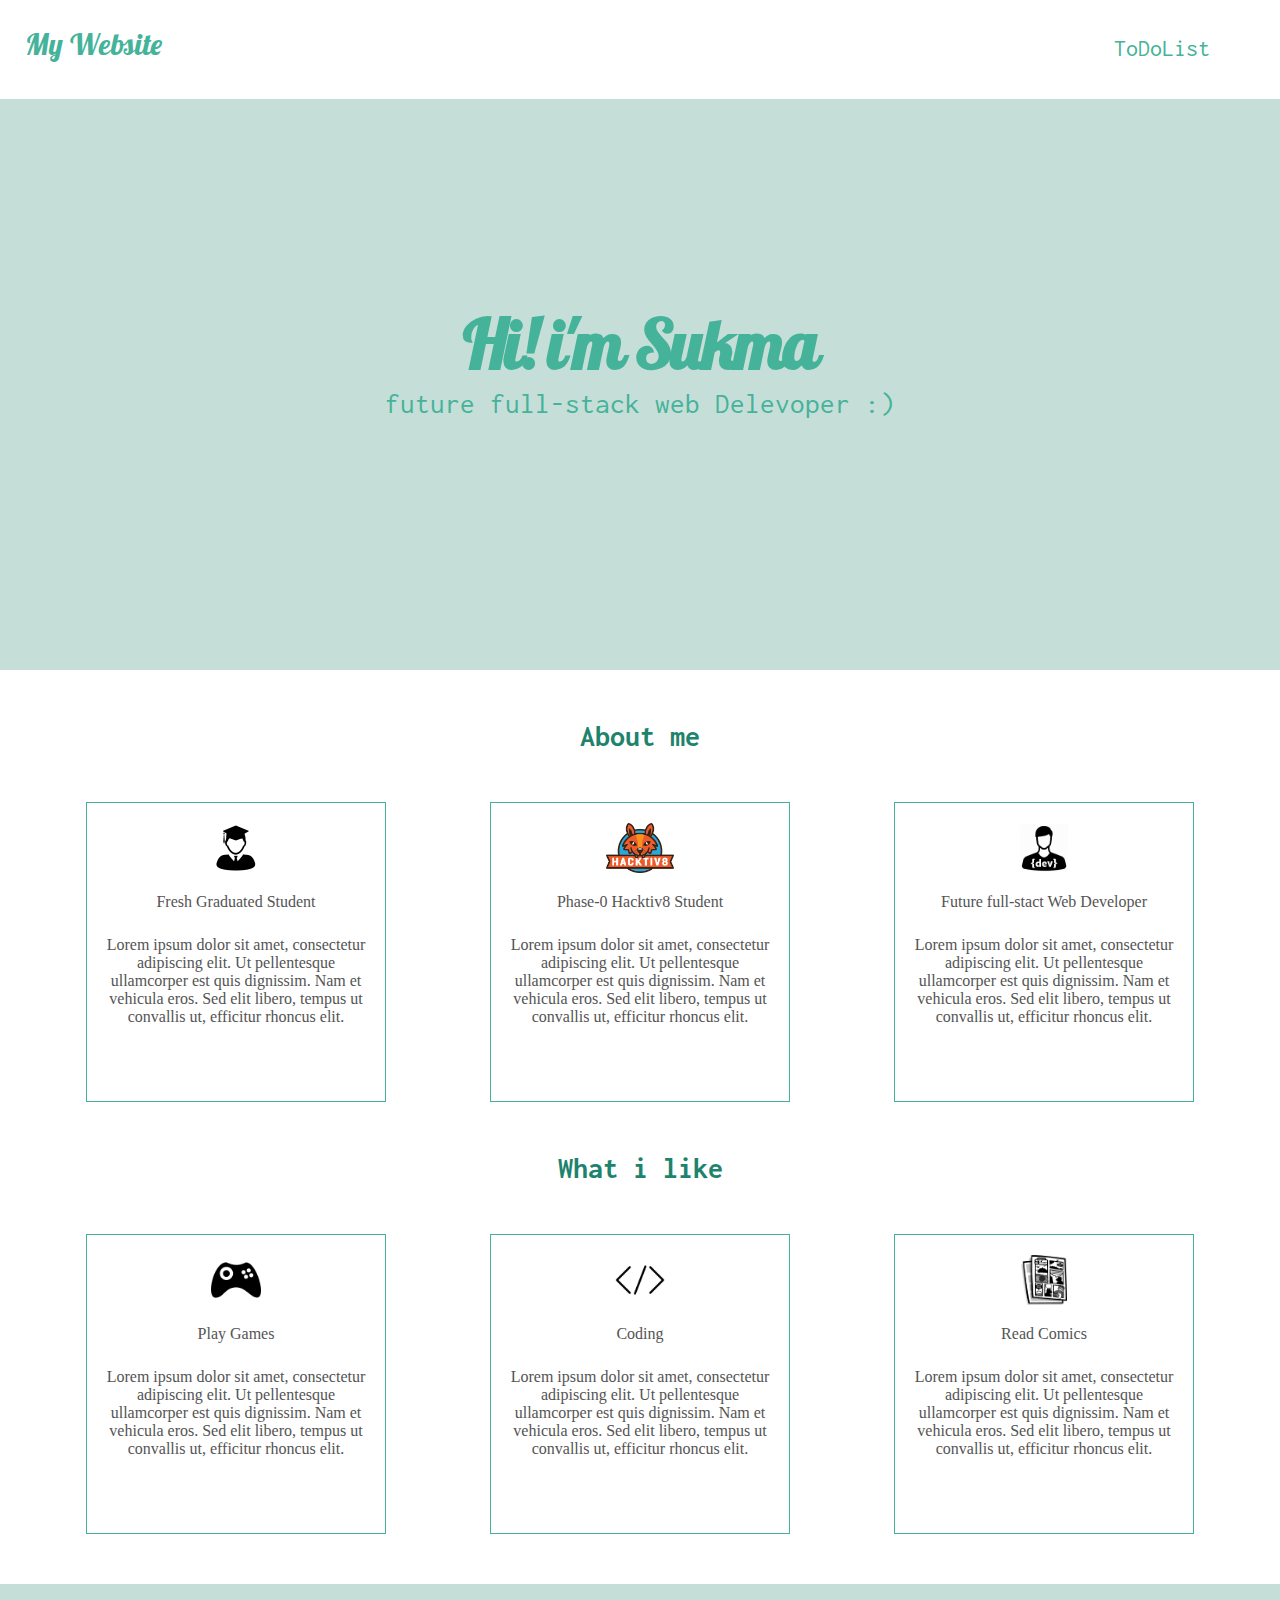
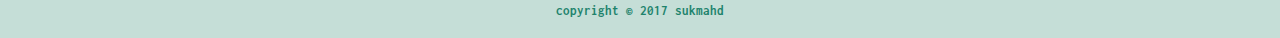
<file: index.html>
<html>
  <head>
    <title>Web Pribadi saya</title>
    <link href="style.css" rel="stylesheet"/>
    <link href="https://fonts.googleapis.com/css?family=Lobster" rel="stylesheet">
     <link href="https://fonts.googleapis.com/css?family=Inconsolata" rel="stylesheet">
  </head>
  <body>
    <!-- header -->
    <header>

      <div id="logo">
        <a href='index.html'>My Website</a>
      </div>
      <nav>
        <ul>
          <li><a href="toDoList.html">ToDoList</a></li>
        </ul>
      </nav>
    </header>
    <!-- end header -->

    <!-- start content -->
    <section>
        <!-- box top -->
        <div id="box-top">
          <div id="text-welcome">
            <h1>Hi! i'm Sukma</h1>
            <h2>future full-stack web Delevoper :)</h2>
          </div>
        </div>
        <!-- box middle -->
        <div id="box-middle">
          <h3>About me</h3>

          <div class="box">
            <img src="icon/graduate.png" alt="icon-game">
            <p>Fresh Graduated Student</p>
            <p>Lorem ipsum dolor sit amet,
              consectetur adipiscing elit.
              Ut pellentesque ullamcorper est quis dignissim. Nam et vehicula eros. Sed elit libero, tempus ut convallis ut, efficitur rhoncus elit.
            </p>
          </div>

          <div class="box">
            <img src="icon/hacktiv8.png" alt="icon-game">
            <p>Phase-0 Hacktiv8 Student</p>
            <p>Lorem ipsum dolor sit amet,
              consectetur adipiscing elit.
              Ut pellentesque ullamcorper est quis dignissim. Nam et vehicula eros. Sed elit libero, tempus ut convallis ut, efficitur rhoncus elit.
            </p>
          </div>

          <div class="box">
            <img src="icon/developer.png" alt="icon-game">
            <p>Future full-stact Web Developer</p>
            <p>Lorem ipsum dolor sit amet,
              consectetur adipiscing elit.
              Ut pellentesque ullamcorper est quis dignissim. Nam et vehicula eros. Sed elit libero, tempus ut convallis ut, efficitur rhoncus elit.
            </p>
          </div>
        </div>
        <!-- box bottom -->
        <div id="box-bottom">
          <h3>What i like</h3>
          <div class="box">
            <img src="icon/games.png" alt="icon-game">
            <p>Play Games</p>
            <p>Lorem ipsum dolor sit amet,
              consectetur adipiscing elit.
              Ut pellentesque ullamcorper est quis dignissim. Nam et vehicula eros. Sed elit libero, tempus ut convallis ut, efficitur rhoncus elit.
            </p>
          </div>
          <div class="box">
            <img src="icon/Coding-icon.png" alt="icon-game">
            <p>Coding</p>
            <p>Lorem ipsum dolor sit amet,
              consectetur adipiscing elit.
              Ut pellentesque ullamcorper est quis dignissim. Nam et vehicula eros. Sed elit libero, tempus ut convallis ut, efficitur rhoncus elit.
            </p>
          </div>
          <div class="box">
            <img src="icon/comic.gif" alt="icon-game">
            <p>Read Comics</p>
            <p>Lorem ipsum dolor sit amet,
              consectetur adipiscing elit.
              Ut pellentesque ullamcorper est quis dignissim. Nam et vehicula eros. Sed elit libero, tempus ut convallis ut, efficitur rhoncus elit.
            </p>
          </div>
        </div>
    </section>
    <!-- end content -->

    <!-- start footer -->
    <footer>
      <h5>copyright &copy; 2017 sukmahd</h5>
    </footer>
    <!-- end footer -->
  </body>
</html>
</file>
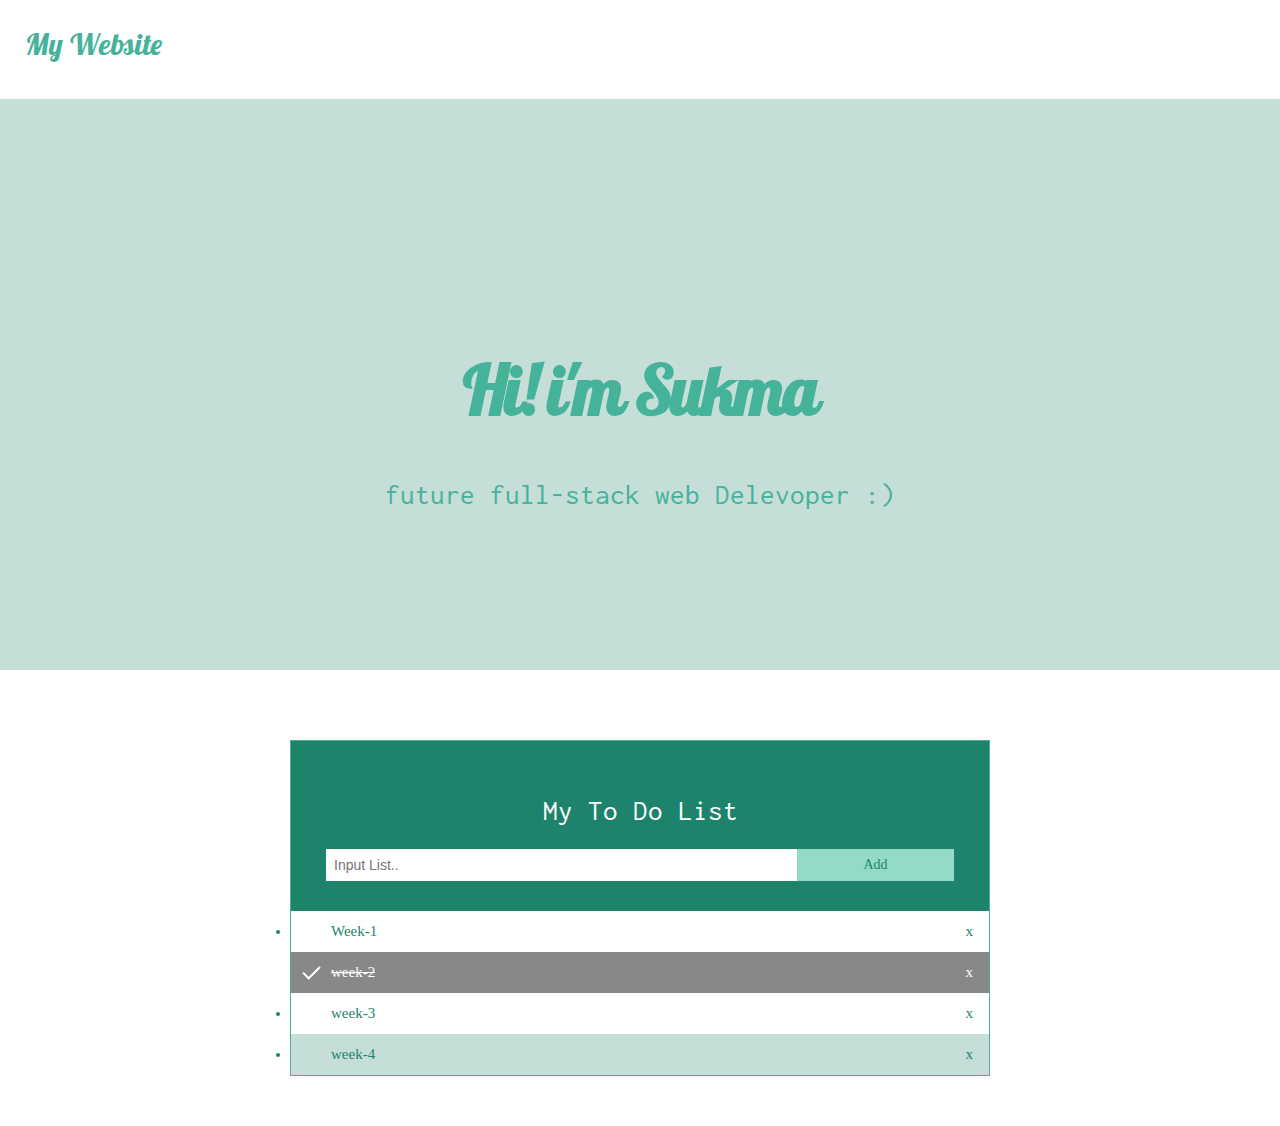
<file: toDoList.html>
<!DOCTYPE html>
<html>
<head>
  <link href="toDoList.css" rel="stylesheet"/>
  <link href="https://fonts.googleapis.com/css?family=Lobster" rel="stylesheet">
   <link href="https://fonts.googleapis.com/css?family=Inconsolata" rel="stylesheet">
</head>
<body>

  <header>

    <div id="logo">
      <a href='index.html'>My Website</a>
    </div>
    <nav>
    </nav>
  </header>

<section>
  <!-- box top -->
  <div id="box-top">
    <div id="text-welcome">
      <h1>Hi! i'm Sukma</h1>
      <h2>future full-stack web Delevoper :)</h2>
    </div>
  </div>
  <!-- box middle -->
  <div id="box-middle">
    <div class="box">
      <div id="main" class="header">
        <h2>My To Do List</h2>
        <input type="text" id="listInput" placeholder="Input List..">
        <span onclick="newElement()" class="addBtn">Add</span>
      </div>

      <ul id='listUL'>
        <li>Week-1</li>
        <li class="checked">week-2</li>
        <li>week-3</li>
        <li>week-4</li>
      </ul>
    </div>
  </div>
<section>
  <script src="toDoList.js"></script>
</body>
</html>
</file>
<file: style.css>
*{
  box-sizing: border-box;
  margin: 0;
  padding: 0;
  /*border: 1px solid;*/
}

a{
  text-decoration: none;
  color: inherit;
}

header{
  width: 100%;
  height: 100px;
  background-color: white;
  color: #45b29a;
  border-bottom: 1px solid #c5ded7;
  overflow-y: auto;
   position: fixed;
   top: 0;
   left: 0;
   z-index: 10000;
}

nav{
 float: right;
 height:100%;
 font-family: 'Inconsolata', monospace;
 font-size: 24px;
}

ul{
  padding: 10px;
  padding-top: 25px;
  height: 100%;
  margin-right: 50px;
}

li{
  padding: 10px;
  display: inline-block;
}

h1{
  font-size: 68px;
  line-height: 1.3;
  letter-spacing: -2.5px;
  font-family: 'Lobster', cursive;
  font-weight: 700;
}

h2{
  font-size: 180%;
font-weight: 400;
font-family: 'Inconsolata', monospace;
}

h3,h5{
  text-align: center;
  font-family: 'Inconsolata', monospace;
  color: #1e836c;
}

h3{
  font-size: 30px;
}

h5{
  padding: 20px 0px;
}

p{
  padding:20px 10px 5px 10px;
  /*color: #45b29a;*/
  color: #545454;
  text-align: center;
}

section{
  position: relative;
  top:100px;
}

footer{
  position: relative;
  top:100px;
  background-color: #c5ded7;
  color: #45b29a;
}

#logo{
  padding: 25px;
  float: left;
  font-size: 30px;
  font-family: 'Lobster', cursive;

}

#box-top{
  width: 100%;
  background-color: #c5ded7;
  color: #45b29a;
  text-align: center;
  margin-bottom: 50px;
}

#text-welcome{
  padding-top: 200px;
  width: auto;
  height: 570px;
}

#box-middle{
  width: 100%;
  position: relative;
  text-align: center;
}

#box-bottom{
  width: 100%;
  position: relative;
  text-align: center;
}

img{
  margin-top: 20px;
  height: 50px;
}

.box{
  background-color: white;
  width: 300px;
  height: 300px;
  display: inline-block;
  margin:50px;
  border: 1px solid #45b29a;
}
</file>
<file: toDoList.css>
body{
  margin: 0;
  min-width: 250px;
}

a{
  text-decoration: none;
  color: inherit;
}

*{
  box-sizing: border-box;
}

header{
  width: 100%;
  height: 100px;
  background-color: white;
  color: #45b29a;
  border-bottom: 1px solid #c5ded7;
  overflow-y: auto;
   position: fixed;
   top: 0;
   left: 0;
   z-index: 10000;
}

nav{
 float: right;
 height:100%;
 font-family: 'Inconsolata', monospace;
 font-size: 24px;
}

h1{
  font-size: 68px;
  line-height: 1.3;
  letter-spacing: -2.5px;
  font-family: 'Lobster', cursive;
  font-weight: 700;
}

h2{
  font-size: 180%;
font-weight: 400;
font-family: 'Inconsolata', monospace;
}


section{
  position: relative;
  top:100px;
}

ul{
  margin: 0;
  padding: 0;
}

ul li{
  cursor: pointer;
  position: relative;
  padding: 12px 8px 12px 40px;
  background: #c5ded7;
  font-size: 15px;
  transition: 0.5s;
  color: #1e836c;
  text-align: left;

  /*membuat list unselect*/
  -webkit-user-select: none;
  -moz-user-select: none;
  -ms-user-select: none;
  user-select: none;
}

/*membuat odd list item berbeda warna*/
ul li:nth-child(odd)
{
  background: white;
}

/*untuk warna saat d hover*/
ul li:hover{
  background: #92dbc7;
  color: white;
}

/*saat di checked*/
ul li.checked{
  background: #888;
  color: #fff;
  text-decoration: line-through;
}

/*add 'checke' mark saat di click*/
ul li.checked::before {
  content: '';
  position: absolute;
  border-color: #fff;
  border-style: solid;
  border-width: 0 2px 2px 0;
  top: 10px;
  left: 16px;
  transform: rotate(45deg);
  height: 15px;
  width: 7px;
}

.close{
  position: absolute;
  right: 0;
  top: 0;
  padding: 12px 16px 12px 16px;
}

.close:hover{
  background-color: #1e836c;
  color:white;
}

.header{
  background-color: #1e836c;
  padding: 30px 35px;
  color: white;
  text-align: center;
}

/*untuk clear after header*/
.header:after {
  content: "";
  display: table;
  clear: both;
}

input{
  border: none;
  width: 75%;
  padding: 8px;
  float: left;
  font-size: 14px;
}

/*styling add button*/
.addBtn{
  padding: 8px;
  width: 25%;
  background: #92dbc7;
  color: #1e836c;
  float: left;
  text-align: center;
  font-size: 14px;
  cursor: pointer;
  transition: 0.4s;
}

.addBtn:hover{
  background-color: #196856;
  color: white;

}

#logo{
  padding: 25px;
  float: left;
  font-size: 30px;
  font-family: 'Lobster', cursive;

}


#box-top{
  width: 100%;
  background-color: #c5ded7;
  color: #45b29a;
  text-align: center;
  margin-bottom: 20px;
}

#text-welcome{
  padding-top: 200px;
  width: auto;
  height: 570px;
}

#box-middle{
  width: 100%;
  position: relative;
  text-align: center;
}

.box{
  background-color: white;
  width: 700px;
  display: inline-block;
  margin:50px;
  border: 1px solid #45b29a;
}
</file>
